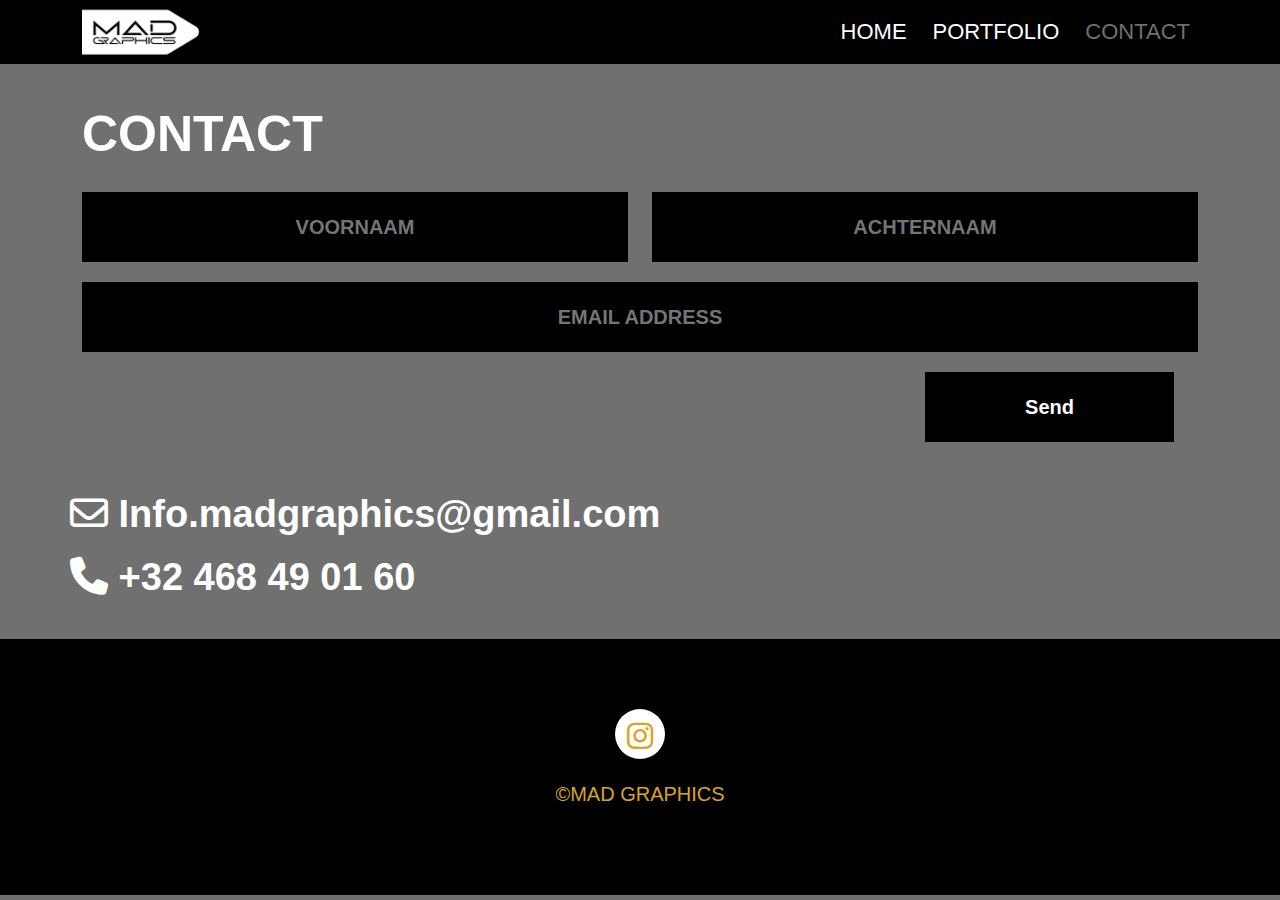
<file: contact.html>
<!DOCTYPE html>
<html lang="en">
<head>
    <meta charset="UTF-8">
    <meta http-equiv="X-UA-Compatible" content="IE=edge">
    <meta name="viewport" content="width=device-width, initial-scale=1.0">
    <title>MAD GRAPHIC</title> 
    <link rel="icon" href="images/favicon logo.webp">
    <link href="https://fonts.cdnfonts.com/css/museo-sans-rounded" rel="stylesheet">
    <link href="https://fonts.cdnfonts.com/css/akira-expanded" rel="stylesheet">
    <link rel="stylesheet" href="css/bootstrap.min.css">
    <link rel="stylesheet" href="css/slick.css">
    <link rel="stylesheet" href="css/all.min.css">
    <link rel="stylesheet" href="css/venobox.css">
    <link rel="stylesheet" href="css/style.css">
    <link rel="stylesheet" href="css/responsive.css">
</head>
<body>
  <div id="preloader">
    <div id="preloader-inner"></div>
  </div>
    <!-- nav part start -->
    <nav class="navbar navbar-expand-lg menu-bg">
        <div class="container">
          <a class="navbar-brand" href="#">
            <div class="logo">
              <img src="images/logo.png" alt="LOGO">
            </div>
          </a>
          <button class="navbar-toggler" type="button" data-bs-toggle="collapse" data-bs-target="#navbarSupportedContent" aria-controls="navbarSupportedContent" aria-expanded="false" aria-label="Toggle navigation">
            <i class="fa-solid fa-bars"></i>
          </button>
          <div class="collapse navbar-collapse" id="navbarSupportedContent">
            <ul class="navbar-nav ms-auto mb-2 mb-lg-0">
              <li class="nav-item">
                <a class="nav-link" aria-current="page" href="index.html">Home</a>
              </li>
              <li class="nav-item">
                <a class="nav-link" href="portfolio.html">portfolio</a>
              </li>
              <li class="nav-item">
              <span>  <a class="nav-link" href="contact.html">contact</a></span>
              </li>
            </ul>
          </div>
        </div>
      </nav>
    <!-- nav part end -->
    <!-- contact  part start -->
 <section id="contact">
    <div class="container">
        <div class="row">
            <div class="col-lg-12">
                <div class="contact-header">
                    <h3>CONTACT</h3>
                  </div>
            </div>
        </div>
     <form action="#">
        <div class="row">
            <div class="col-lg-6">
              <div class="form-one">
                <input type="text" id="VOORNAAM" placeholder="VOORNAAM" required>
              </div>
        </div>
        <div class="col-lg-6">
            <div class="form-one">
              <input type="text" id="ACHTERNAAM" placeholder="ACHTERNAAM" required>
            </div>
        </div>
        <div class="row">
            <div class="col-lg-12">
                <div class="form-two">
                    <input type="text" id="EMAIL" placeholder="EMAIL ADDRESS" required>
                  <div class="button-c">
                    <button type="submit" target="_blank" >Send</button>
                  </div>
                  </div>
                
            </div>
        </div>
     </form>
     <div class="contact-details">
        <h4><i class="fa-regular fa-envelope"></i>  Info.madgraphics@gmail.com</h4>
        <h4><i class="fa-solid fa-phone"></i> +32 468 49 01 60</h4>
     </div>
    </div>
 </section>
    <!-- contact  part end -->

  <!-- footer part start -->

  <footer id="footer">
    <div class="container">
      <div class="row footer-main">
        <div class="col-lg-12">
          <div class="footer-icon text-center">
            <ul>
              <li> <a href="https://www.instagram.com/madgraphics.be/" target="_blank"><i class="fa-brands fa-instagram"></i></a></li>
            </ul>
           
            
           
            
            <p>©MAD GRAPHICS</p>
          </div>
        </div>
      </div>
    </div>
  </footer>
  <!-- footer part end -->
    <script src="js/jquery-1.12.4.min.js"></script>
    <script src="js/bootstrap.bundle.min.js"></script>
    <script src="js/slick.min.js"></script>
    <script src="js/venobox.min.js"></script>
    <script src="js/custom.js"></script>
</body>
</html>
</file>
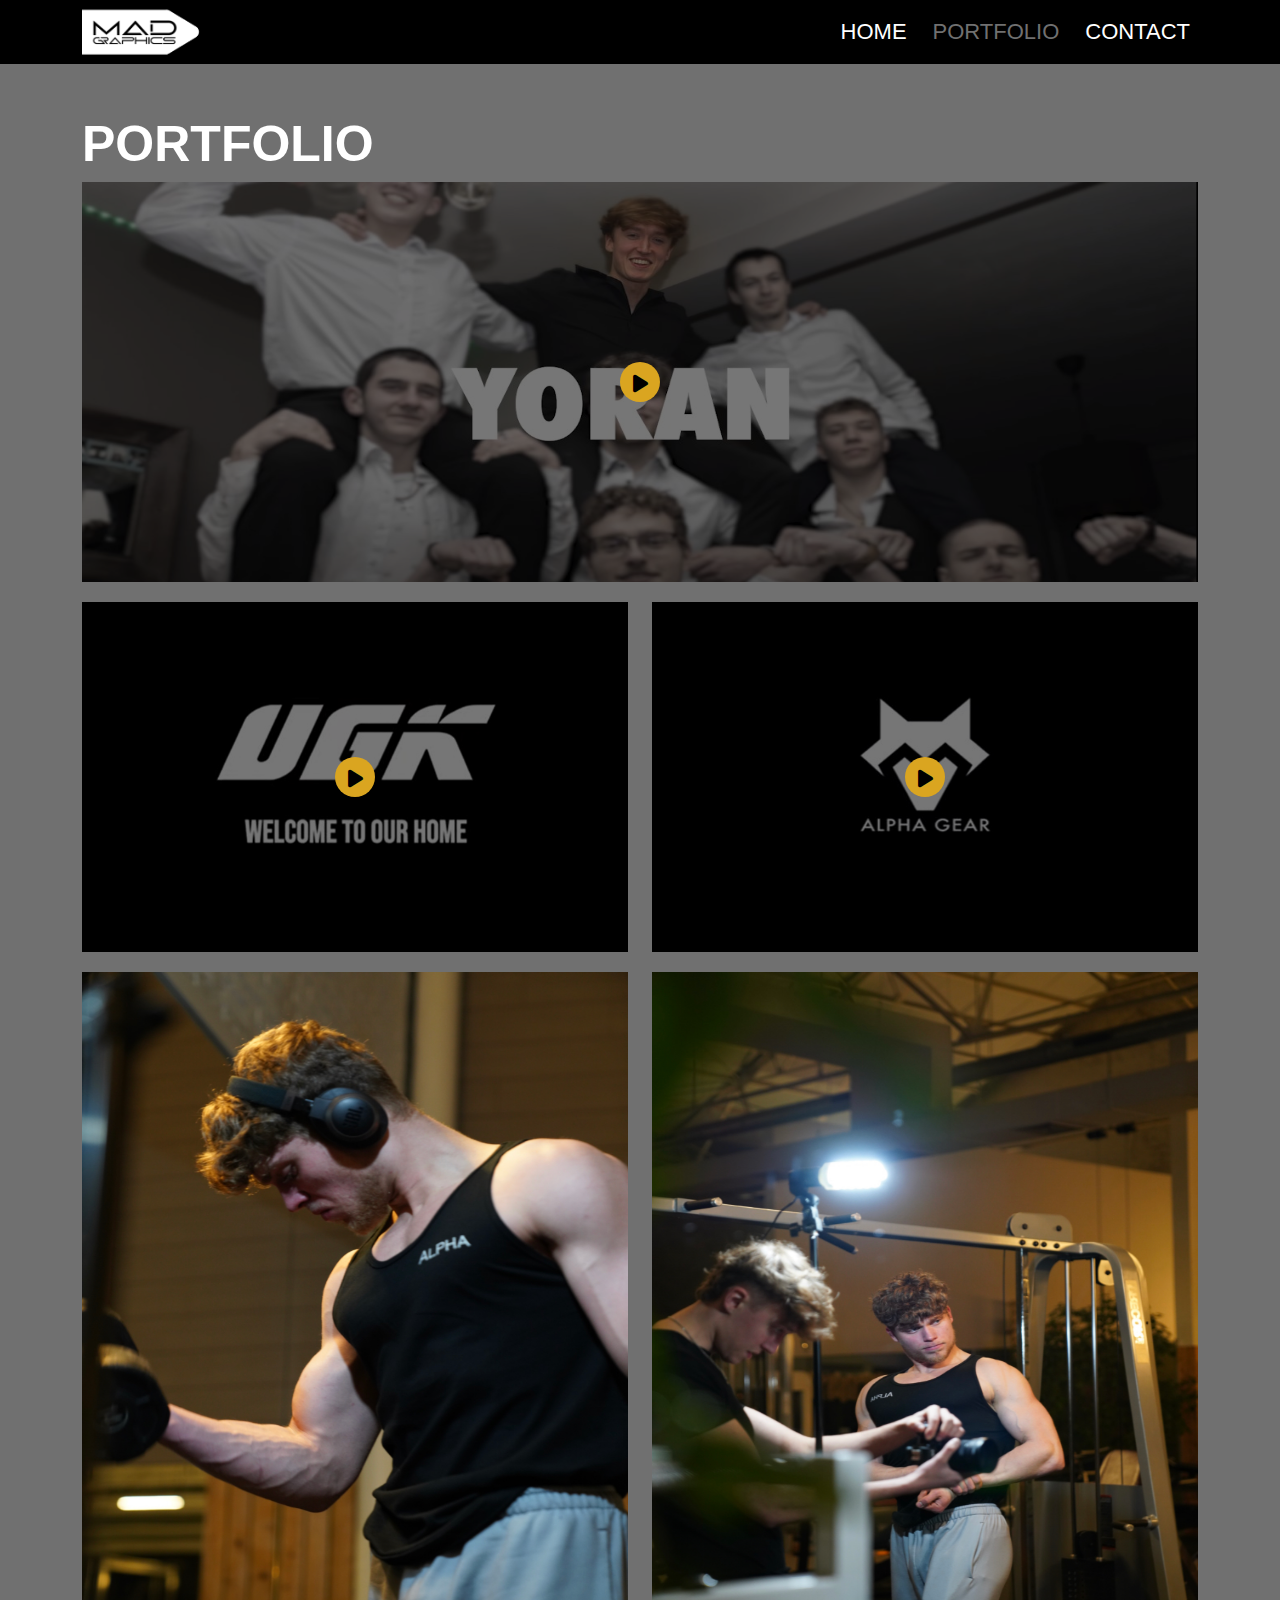
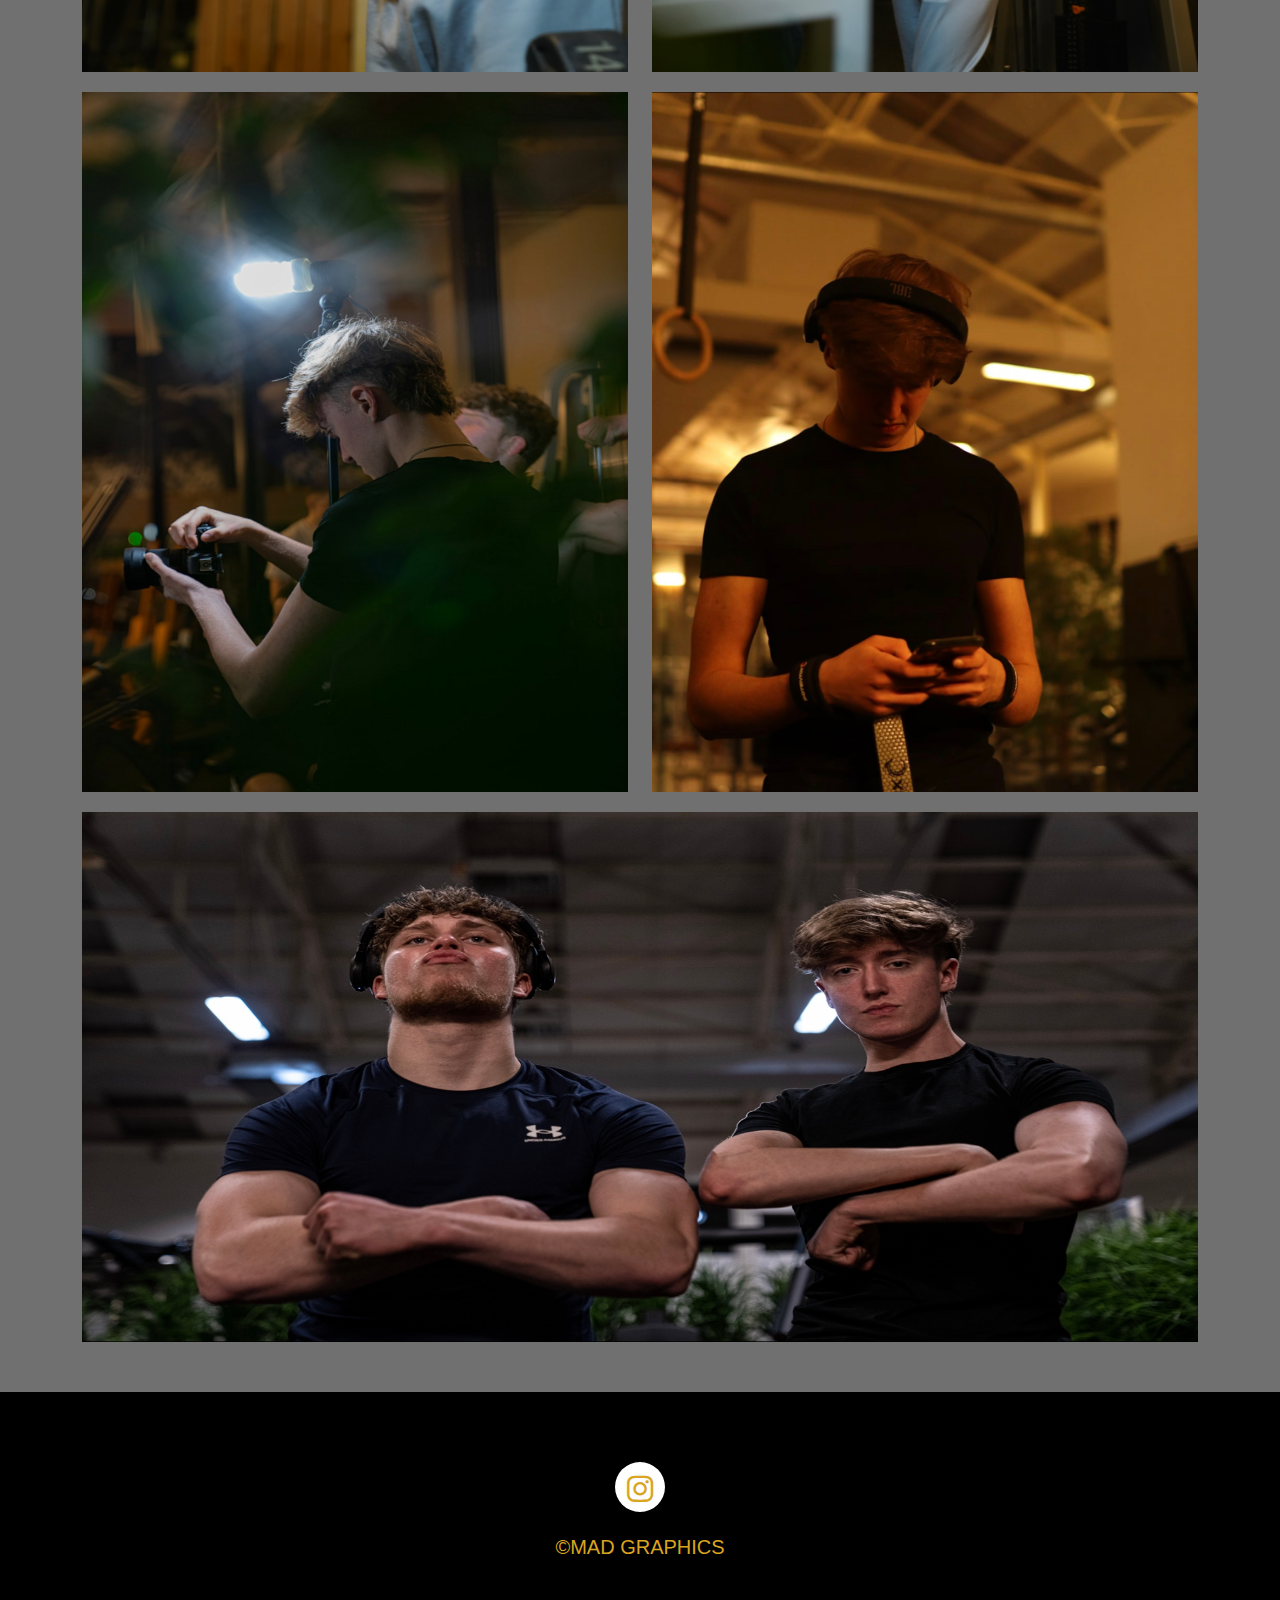
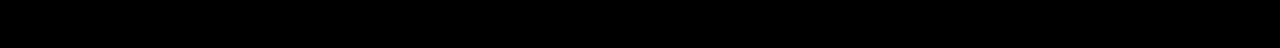
<file: portfolio.html>
<!DOCTYPE html>
<html lang="en">
<head>
    <meta charset="UTF-8">
    <meta http-equiv="X-UA-Compatible" content="IE=edge">
    <meta name="viewport" content="width=device-width, initial-scale=1.0">
    <title>MAD GRAPHIC</title> 
    <link rel="icon" href="images/favicon logo.webp">
    <link href="https://fonts.cdnfonts.com/css/museo-sans-rounded" rel="stylesheet">
    <link href="https://fonts.cdnfonts.com/css/akira-expanded" rel="stylesheet">
    <link rel="stylesheet" href="css/bootstrap.min.css">
    <link rel="stylesheet" href="css/slick.css">
    <link rel="stylesheet" href="css/all.min.css">
    <link rel="stylesheet" href="css/venobox.css">
    <link rel="stylesheet" href="css/style.css">
    <link rel="stylesheet" href="css/responsive.css">
</head>
<body>
  <div id="preloader">
    <div id="preloader-inner"></div>
  </div>
    <!-- nav part start -->
    <nav class="navbar navbar-expand-lg ">
        <div class="container">
          <a class="navbar-brand" href="#">
            <div class="logo">
              <img src="images/logo.png" alt="logo">
            </div>
          </a>
          <button class="navbar-toggler" type="button" data-bs-toggle="collapse" data-bs-target="#navbarSupportedContent" aria-controls="navbarSupportedContent" aria-expanded="false" aria-label="Toggle navigation">
            <i class="fa-solid fa-bars"></i>
          </button>
          <div class="collapse navbar-collapse" id="navbarSupportedContent">
            <ul class="navbar-nav ms-auto mb-2 mb-lg-0">
              <li class="nav-item">
                <a class="nav-link" aria-current="page" href="index.html">Home</a>
              </li>
              <li class="nav-item">
                <span><a class="nav-link" href="portfolio.html">portfolio</a></span>
              </li>
              <li class="nav-item">
                <a class="nav-link" href="contact.html">contact</a>
              </li>
            </ul>
          </div>
        </div>
      </nav>
    <!-- nav part end -->
    <!-- portfolio part start -->
    <section id="portfolio">
        <div class="container">
            <div class="portfolio-header">
                <h3>PORTFOLIO</h3>
            </div>
            <div class="row port-main">
              <div class="col-lg-12">
                <div class="video-image1">
                    <img src="images/video img 3.jpg" class="w-100" alt="#">
                    <div class="video-lay">
                      <a class="my-video-links" data-autoplay="true" data-vbtype="video" data-ratio="1x1" data-maxwidth="400px" href="images/Lightweight Documentary - MAD GRAPHICS (official trailer).mp4"> <i class="fa-solid fa-play"></i></a>
                  </div>
                  </div>
            </div>
                <div class="col-lg-6 col-md-6">
                    <div class="video-image">
                        <img src="images/video img 1.jpg" class="w-100" alt="#">
                        <div class="video-lay">
                          <a class="my-video-links" data-autoplay="true" data-vbtype="video" data-ratio="1x1" data-maxwidth="400px" href="images/Ultimate Gym Kortrijk _Promo Video_ - by Mad Graphics.mp4"> <i class="fa-solid fa-play"></i></a>
                      </div>
                      </div>
                </div>
                <div class="col-lg-6 col-md-6">
                    <div class="video-image">
                        <img src="images/video img 2.jpg" class="w-100" alt="#">
                        <div class="video-lay">
                          <a class="my-video-links" data-autoplay="true" data-vbtype="video" data-ratio="1x1" data-maxwidth="400px" href="images/Alpha Gear _Come train with me._ - by Mad Graphics.mp4"> <i class="fa-solid fa-play"></i></a>
                      </div>
                      </div>
                </div>
                <div class="col-lg-6 col-sm-6">
                    <div class="portfolio-image">
                      <img src="images/portfolio 1.jpg" class="w-100" alt="portfolio">
                    </div>
                </div>
                <div class="col-lg-6 col-sm-6">
                    <div class="portfolio-image">
                      <img src="images/portfolio 2.jpg" class="w-100" alt="portfolio">
                    </div>
                </div>
                <div class="col-lg-6 col-sm-6">
                    <div class="portfolio-image">
                      <img src="images/portfolio 3.jpg" class="w-100" alt="portfolio">
                    </div>
                </div>
                <div class="col-lg-6 col-sm-6">
                    <div class="portfolio-image">
                      <img src="images/portfolio 4.jpg" class="w-100" alt="portfolio">
                    </div>
                </div>
                <div class="col-lg-12">
                  <div class="portfolio-img">
                    <img src="images/portfolio 5.jpg"  alt="portfolio">
                  </div>
              </div>
               
            </div>
        </div>
    </section>
    <!-- portfolio part end -->
 

  <!-- footer part start -->

  <footer id="footer">
    <div class="container">
      <div class="row footer-main">
        <div class="col-lg-12">
          <div class="footer-icon text-center">
            <ul>
              <li> <a href="https://www.instagram.com/madgraphics.be/" target="_blank"><i class="fa-brands fa-instagram"></i></a></li>
            </ul>
           
            
           
            
            <p>©MAD GRAPHICS</p>
          </div>
        </div>
      </div>
    </div>
  </footer>
  <!-- footer part end -->
    <script src="js/jquery-1.12.4.min.js"></script>
    <script src="js/bootstrap.bundle.min.js"></script>
    <script src="js/slick.min.js"></script>
    <script src="js/venobox.min.js"></script>
    <script src="js/custom.js"></script>
</body>
</html>
</file>
<file: css/venobox.css>
.vbox-overlay{--vbox-tools-color:#fff;--vbox-title-background:#101010;--vbox-title-width:'auto';--vbox-title-radius:0;--vbox-share-background:#101010;--vbox-share-width:'auto';--vbox-share-radius:0;--vbox-padding:0}
.vbox-overlay *,.vbox-overlay :after,.vbox-overlay :before{-webkit-backface-visibility:hidden;-webkit-box-sizing:border-box;-moz-box-sizing:border-box;box-sizing:border-box}
.vbox-overlay *{-webkit-backface-visibility:visible;backface-visibility:visible}
.vbox-overlay{display:-webkit-flex;display:flex;-webkit-flex-direction:column;flex-direction:column;-webkit-justify-content:center;justify-content:center;-webkit-align-items:center;align-items:center;position:fixed;left:0;top:0;bottom:0;right:0;z-index:999999}
.vbox-share,.vbox-title{line-height:1;position:fixed;z-index:98;text-align:center;margin:0 auto;color:var(--vbox-tools-color)}
.vbox-title{font-size:12px;background-color:var(--vbox-title-background);width:var(--vbox-title-width);border-radius:var(--vbox-title-radius);padding:12px 54px;white-space:nowrap;overflow:hidden;text-overflow:ellipsis;display:block}
.vbox-share{font-size:24px;padding:0 .35em;background-color:var(--vbox-share-background);width:var(--vbox-share-width);border-radius:var(--vbox-share-radius)}
.vbox-link-btn,button.vbox-link-btn,button.vbox-link-btn:active,button.vbox-link-btn:focus,button.vbox-link-btn:hover{border:none!important;background:0 0!important;box-shadow:none!important;color:inherit!important;padding:6px 12px;outline:0;display:inline-block;cursor:pointer}
.vbox-share a{color:inherit!important;padding:6px 12px;display:inline-block}
.vbox-share svg{z-index:10;vertical-align:middle}
.vbox-close{cursor:pointer;position:fixed;top:0;right:0;z-index:99;padding:6px 15px;color:#000;color:var(--vbox-tools-color);border:0;font-size:24px;display:flex;align-items:center;opacity:.8;transition:opacity .2s}
.vbox-close:hover{opacity:1}
.vbox-left-corner{cursor:pointer;position:fixed;left:0;top:0;overflow:hidden;line-height:1;font-size:12px;z-index:99;display:flex;align-items:center;color:var(--vbox-tools-color)}
.vbox-num{display:inline-block;padding:12px 15px}
.vbox-left{left:0}
.vbox-right{right:0}
.vbox-top{top:0}
.vbox-bottom{bottom:0}
.vbox-next,.vbox-prev{position:fixed;top:50%;margin-top:-15px;overflow:hidden;cursor:pointer;display:block;width:45px;height:45px;z-index:99;opacity:.8;transition:opacity .2s}
.vbox-next:hover,.vbox-prev:hover{opacity:1}
.vbox-next span,.vbox-prev span{position:relative;width:20px;height:20px;border:2px solid transparent;border-top-color:var(--vbox-tools-color);border-right-color:var(--vbox-tools-color);text-indent:-100px;position:absolute;top:8px;display:block}
.vbox-prev{left:15px}
.vbox-next{right:15px}
.vbox-prev span{left:10px;-ms-transform:rotate(-135deg);-webkit-transform:rotate(-135deg);transform:rotate(-135deg)}
.vbox-next span{-ms-transform:rotate(45deg);-webkit-transform:rotate(45deg);transform:rotate(45deg);right:10px}
.vbox-inline,.venoratio{position:relative;width:100%;margin:0 auto}
.venoratio::before{display:block;padding-top:var(--vb-aspect-ratio);content:""}
.venoratio>*{position:absolute;top:0;left:0;width:100%;height:100%;padding:var(--vbox-padding)}
.venoratio-1x1{--vb-aspect-ratio:100%}
.venoratio-4x3{--vb-aspect-ratio:calc(3 / 4 * 100%)}
.venoratio-16x9{--vb-aspect-ratio:calc(9 / 16 * 100%)}
.venoratio-21x9{--vb-aspect-ratio:calc(9 / 21 * 100%)}
.venoratio-full{--vb-aspect-ratio:calc(100vh - 100px)}
.vbox-child.vbox-inline,.vbox-child.venoratio{max-width:100%}
.vbox-open{overflow:hidden}
.vbox-container{position:absolute;left:0;right:0;top:0;bottom:0;overflow-x:hidden;overflow-y:scroll;overflow-scrolling:touch;-webkit-overflow-scrolling:touch;z-index:20;max-height:100%;padding:30px 0}
.vbox-content{opacity:0}
.vbox-content{text-align:center;width:100%;position:relative;overflow:hidden;padding:20px 4%;display:flex;align-items:center;justify-content:center;min-height:100%}
.vbox-container img{max-width:100%;height:auto}
.vbox-child{box-shadow:0 0 12px rgba(0,0,0,.19),0 6px 6px rgba(0,0,0,.23);max-width:100%;text-align:initial;padding:var(--vbox-padding)}
.vbox-child img{-webkit-user-select:none;-khtml-user-select:none;-moz-user-select:none;-o-user-select:none;user-select:none;display:block}
.vbox-grab .vbox-child img{cursor:grab}
.vbox-child>iframe{border:none!important}
.vbox-content.swipe-left{margin-left:-200px!important}
.vbox-content.swipe-right{margin-left:200px!important}
.vbox-preloader{-webkit-transform:translateZ(0);-moz-transform:translateZ(0);-o-transform:translateZ(0);transform:translateZ(0)}
.vbox-preloader .vbox-preloader-inner{opacity:1;transition:opacity .2s}
.vbox-hidden{display:none}
.vbox-preloader.vbox-hidden .vbox-preloader-inner{opacity:0}
.vbox-backdrop{position:absolute;left:0;top:0;width:100%;height:100%;-webkit-transform:translateZ(-1px);-moz-transform:translateZ(-1px);-o-transform:translateZ(-1px);transform:translateZ(-1px);z-index:0}
.vbox-tooltip{position:relative;display:inline-block}
.vbox-tooltip .vbox-tooltip-text{visibility:hidden;color:#fff;text-align:center;padding:0;position:absolute;z-index:1;bottom:100%;left:0;opacity:0;transition:opacity .3s;margin-bottom:2px;font-family:sans-serif}
.vbox-top .vbox-tooltip .vbox-tooltip-text{bottom:auto;top:100%;margin-bottom:0;margin-top:2px}
.vbox-tooltip-inner{padding:5px 10px;background-color:rgba(0,0,0,.9);border-radius:6px;font-size:10px}
.vbox-tooltip:hover .vbox-tooltip-text{visibility:visible;opacity:1}
.vbox-overlay{--sk-size:40px;--sk-color:#333}
.sk-center{margin:auto}
.sk-plane{width:var(--sk-size);height:var(--sk-size);background-color:var(--sk-color);animation:sk-plane 1.2s infinite ease-in-out}
@keyframes sk-plane{
0%{transform:perspective(120px) rotateX(0) rotateY(0)}
50%{transform:perspective(120px) rotateX(-180.1deg) rotateY(0)}
100%{transform:perspective(120px) rotateX(-180deg) rotateY(-179.9deg)}
}
.sk-chase{width:var(--sk-size);height:var(--sk-size);position:relative;animation:sk-chase 2.5s infinite linear both}
.sk-chase-dot{width:100%;height:100%;position:absolute;left:0;top:0;animation:sk-chase-dot 2s infinite ease-in-out both}
.sk-chase-dot:before{content:'';display:block;width:25%;height:25%;background-color:var(--sk-color);border-radius:100%;animation:sk-chase-dot-before 2s infinite ease-in-out both}
.sk-chase-dot:nth-child(1){animation-delay:-1.1s}
.sk-chase-dot:nth-child(2){animation-delay:-1s}
.sk-chase-dot:nth-child(3){animation-delay:-.9s}
.sk-chase-dot:nth-child(4){animation-delay:-.8s}
.sk-chase-dot:nth-child(5){animation-delay:-.7s}
.sk-chase-dot:nth-child(6){animation-delay:-.6s}
.sk-chase-dot:nth-child(1):before{animation-delay:-1.1s}
.sk-chase-dot:nth-child(2):before{animation-delay:-1s}
.sk-chase-dot:nth-child(3):before{animation-delay:-.9s}
.sk-chase-dot:nth-child(4):before{animation-delay:-.8s}
.sk-chase-dot:nth-child(5):before{animation-delay:-.7s}
.sk-chase-dot:nth-child(6):before{animation-delay:-.6s}
@keyframes sk-chase{
100%{transform:rotate(360deg)}
}
@keyframes sk-chase-dot{
100%,80%{transform:rotate(360deg)}
}
@keyframes sk-chase-dot-before{
50%{transform:scale(.4)}
0%,100%{transform:scale(1)}
}
.sk-bounce{width:var(--sk-size);height:var(--sk-size);position:relative}
.sk-bounce-dot{width:100%;height:100%;border-radius:50%;background-color:var(--sk-color);opacity:.6;position:absolute;top:0;left:0;animation:sk-bounce 2s infinite cubic-bezier(.455,.03,.515,.955)}
.sk-bounce-dot:nth-child(2){animation-delay:-1s}
@keyframes sk-bounce{
0%,100%{transform:scale(0)}
45%,55%{transform:scale(1)}
}
.sk-wave{width:var(--sk-size);height:var(--sk-size);display:flex;justify-content:space-between}
.sk-wave-rect{background-color:var(--sk-color);height:100%;width:15%;animation:sk-wave 1.2s infinite ease-in-out}
.sk-wave-rect:nth-child(1){animation-delay:-1.2s}
.sk-wave-rect:nth-child(2){animation-delay:-1.1s}
.sk-wave-rect:nth-child(3){animation-delay:-1s}
.sk-wave-rect:nth-child(4){animation-delay:-.9s}
.sk-wave-rect:nth-child(5){animation-delay:-.8s}
@keyframes sk-wave{
0%,100%,40%{transform:scaleY(.4)}
20%{transform:scaleY(1)}
}
.sk-pulse{width:var(--sk-size);height:var(--sk-size);background-color:var(--sk-color);border-radius:100%;animation:sk-pulse 1.2s infinite cubic-bezier(.455,.03,.515,.955)}
@keyframes sk-pulse{
0%{transform:scale(0)}
100%{transform:scale(1);opacity:0}
}
.sk-flow{width:calc(var(--sk-size) * 1.3);height:calc(var(--sk-size) * 1.3);display:flex;justify-content:space-between}
.sk-flow-dot{width:25%;height:25%;background-color:var(--sk-color);border-radius:50%;animation:sk-flow 1.4s cubic-bezier(.455,.03,.515,.955) 0s infinite both}
.sk-flow-dot:nth-child(1){animation-delay:-.3s}
.sk-flow-dot:nth-child(2){animation-delay:-.15s}
@keyframes sk-flow{
0%,100%,80%{transform:scale(.3)}
40%{transform:scale(1)}
}
.sk-swing{width:var(--sk-size);height:var(--sk-size);position:relative;animation:sk-swing 1.8s infinite linear}
.sk-swing-dot{width:45%;height:45%;position:absolute;top:0;left:0;right:0;margin:auto;background-color:var(--sk-color);border-radius:100%;animation:sk-swing-dot 2s infinite ease-in-out}
.sk-swing-dot:nth-child(2){top:auto;bottom:0;animation-delay:-1s}
@keyframes sk-swing{
100%{transform:rotate(360deg)}
}
@keyframes sk-swing-dot{
0%,100%{transform:scale(.2)}
50%{transform:scale(1)}
}
.sk-circle{width:var(--sk-size);height:var(--sk-size);position:relative}
.sk-circle-dot{width:100%;height:100%;position:absolute;left:0;top:0}
.sk-circle-dot:before{content:'';display:block;width:15%;height:15%;background-color:var(--sk-color);border-radius:100%;animation:sk-circle 1.2s infinite ease-in-out both}
.sk-circle-dot:nth-child(1){transform:rotate(30deg)}
.sk-circle-dot:nth-child(2){transform:rotate(60deg)}
.sk-circle-dot:nth-child(3){transform:rotate(90deg)}
.sk-circle-dot:nth-child(4){transform:rotate(120deg)}
.sk-circle-dot:nth-child(5){transform:rotate(150deg)}
.sk-circle-dot:nth-child(6){transform:rotate(180deg)}
.sk-circle-dot:nth-child(7){transform:rotate(210deg)}
.sk-circle-dot:nth-child(8){transform:rotate(240deg)}
.sk-circle-dot:nth-child(9){transform:rotate(270deg)}
.sk-circle-dot:nth-child(10){transform:rotate(300deg)}
.sk-circle-dot:nth-child(11){transform:rotate(330deg)}
.sk-circle-dot:nth-child(1):before{animation-delay:-1.1s}
.sk-circle-dot:nth-child(2):before{animation-delay:-1s}
.sk-circle-dot:nth-child(3):before{animation-delay:-.9s}
.sk-circle-dot:nth-child(4):before{animation-delay:-.8s}
.sk-circle-dot:nth-child(5):before{animation-delay:-.7s}
.sk-circle-dot:nth-child(6):before{animation-delay:-.6s}
.sk-circle-dot:nth-child(7):before{animation-delay:-.5s}
.sk-circle-dot:nth-child(8):before{animation-delay:-.4s}
.sk-circle-dot:nth-child(9):before{animation-delay:-.3s}
.sk-circle-dot:nth-child(10):before{animation-delay:-.2s}
.sk-circle-dot:nth-child(11):before{animation-delay:-.1s}
@keyframes sk-circle{
0%,100%,80%{transform:scale(0)}
40%{transform:scale(1)}
}
.sk-circle-fade{width:var(--sk-size);height:var(--sk-size);position:relative}
.sk-circle-fade-dot{width:100%;height:100%;position:absolute;left:0;top:0}
.sk-circle-fade-dot:before{content:'';display:block;width:15%;height:15%;background-color:var(--sk-color);border-radius:100%;animation:sk-circle-fade 1.2s infinite ease-in-out both}
.sk-circle-fade-dot:nth-child(1){transform:rotate(30deg)}
.sk-circle-fade-dot:nth-child(2){transform:rotate(60deg)}
.sk-circle-fade-dot:nth-child(3){transform:rotate(90deg)}
.sk-circle-fade-dot:nth-child(4){transform:rotate(120deg)}
.sk-circle-fade-dot:nth-child(5){transform:rotate(150deg)}
.sk-circle-fade-dot:nth-child(6){transform:rotate(180deg)}
.sk-circle-fade-dot:nth-child(7){transform:rotate(210deg)}
.sk-circle-fade-dot:nth-child(8){transform:rotate(240deg)}
.sk-circle-fade-dot:nth-child(9){transform:rotate(270deg)}
.sk-circle-fade-dot:nth-child(10){transform:rotate(300deg)}
.sk-circle-fade-dot:nth-child(11){transform:rotate(330deg)}
.sk-circle-fade-dot:nth-child(1):before{animation-delay:-1.1s}
.sk-circle-fade-dot:nth-child(2):before{animation-delay:-1s}
.sk-circle-fade-dot:nth-child(3):before{animation-delay:-.9s}
.sk-circle-fade-dot:nth-child(4):before{animation-delay:-.8s}
.sk-circle-fade-dot:nth-child(5):before{animation-delay:-.7s}
.sk-circle-fade-dot:nth-child(6):before{animation-delay:-.6s}
.sk-circle-fade-dot:nth-child(7):before{animation-delay:-.5s}
.sk-circle-fade-dot:nth-child(8):before{animation-delay:-.4s}
.sk-circle-fade-dot:nth-child(9):before{animation-delay:-.3s}
.sk-circle-fade-dot:nth-child(10):before{animation-delay:-.2s}
.sk-circle-fade-dot:nth-child(11):before{animation-delay:-.1s}
@keyframes sk-circle-fade{
0%,100%,39%{opacity:0;transform:scale(.6)}
40%{opacity:1;transform:scale(1)}
}
.sk-grid{width:var(--sk-size);height:var(--sk-size)}
.sk-grid-cube{width:33.33%;height:33.33%;background-color:var(--sk-color);float:left;animation:sk-grid 1.3s infinite ease-in-out}
.sk-grid-cube:nth-child(1){animation-delay:.2s}
.sk-grid-cube:nth-child(2){animation-delay:.3s}
.sk-grid-cube:nth-child(3){animation-delay:.4s}
.sk-grid-cube:nth-child(4){animation-delay:.1s}
.sk-grid-cube:nth-child(5){animation-delay:.2s}
.sk-grid-cube:nth-child(6){animation-delay:.3s}
.sk-grid-cube:nth-child(7){animation-delay:0s}
.sk-grid-cube:nth-child(8){animation-delay:.1s}
.sk-grid-cube:nth-child(9){animation-delay:.2s}
@keyframes sk-grid{
0%,100%,70%{transform:scale3D(1,1,1)}
35%{transform:scale3D(0,0,1)}
}
.sk-fold{width:var(--sk-size);height:var(--sk-size);position:relative;transform:rotateZ(45deg)}
.sk-fold-cube{float:left;width:50%;height:50%;position:relative;transform:scale(1.1)}
.sk-fold-cube:before{content:'';position:absolute;top:0;left:0;width:100%;height:100%;background-color:var(--sk-color);animation:sk-fold 2.4s infinite linear both;transform-origin:100% 100%}
.sk-fold-cube:nth-child(2){transform:scale(1.1) rotateZ(90deg)}
.sk-fold-cube:nth-child(4){transform:scale(1.1) rotateZ(180deg)}
.sk-fold-cube:nth-child(3){transform:scale(1.1) rotateZ(270deg)}
.sk-fold-cube:nth-child(2):before{animation-delay:.3s}
.sk-fold-cube:nth-child(4):before{animation-delay:.6s}
.sk-fold-cube:nth-child(3):before{animation-delay:.9s}
@keyframes sk-fold{
0%,10%{transform:perspective(140px) rotateX(-180deg);opacity:0}
25%,75%{transform:perspective(140px) rotateX(0);opacity:1}
100%,90%{transform:perspective(140px) rotateY(180deg);opacity:0}
}
.sk-wander{width:var(--sk-size);height:var(--sk-size);position:relative}
.sk-wander-cube{background-color:var(--sk-color);width:20%;height:20%;position:absolute;top:0;left:0;--sk-wander-distance:calc(var(--sk-size) * 0.75);animation:sk-wander 2s ease-in-out -2s infinite both}
.sk-wander-cube:nth-child(2){animation-delay:-.5s}
.sk-wander-cube:nth-child(3){animation-delay:-1s}
@keyframes sk-wander{
0%{transform:rotate(0)}
25%{transform:translateX(var(--sk-wander-distance)) rotate(-90deg) scale(.6)}
50%{transform:translateX(var(--sk-wander-distance)) translateY(var(--sk-wander-distance)) rotate(-179deg)}
50.1%{transform:translateX(var(--sk-wander-distance)) translateY(var(--sk-wander-distance)) rotate(-180deg)}
75%{transform:translateX(0) translateY(var(--sk-wander-distance)) rotate(-270deg) scale(.6)}
100%{transform:rotate(-360deg)}
}
</file>
<file: css/style.css>
/* common css start */

*{
    margin: 0;
    padding: 0;
    box-sizing: border-box;
}
body{
    overflow-x: hidden;
   background-color: #707070;
}
a{
    text-decoration: none;
}
ul{
    list-style: none;
    margin: 0;
    padding: 0;
}
img{
    vertical-align: middle;
}


/* common css end */

/* preloader */
#preloader {
    position: fixed;
    top: 0;
    left: 0;
    width: 100%;
    height: 100%;
    z-index: 1000;
    background-color: #353535c4;
  }
  
  #preloader #preloader-inner {
    display: block;
    position: relative;
    left: 50%;
    top: 50%;
    width: 150px;
    height: 150px;
    margin: -75px 0 0 -75px;
    border-radius: 50%;
    border: 3px solid transparent;
    border-top-color: #3498db;
    animation: spin 2s linear infinite
  }
  
  #preloader #preloader-inner:before {
    content: "";
    position: absolute;
    top: 5px;
    left: 5px;
    right: 5px;
    bottom: 5px;
    border-radius: 50%;
    border: 3px solid transparent;
    border-top-color: #e74c3c;
    animation: spin 3s linear infinite
  }
  
  #preloader #preloader-inner:after {
    content: "";
    position: absolute;
    top: 15px;
    left: 15px;
    right: 15px;
    bottom: 15px;
    border-radius: 50%;
    border: 3px solid transparent;
    border-top-color: #f9c922;
    animation: spin 1.5s linear infinite
  }
  @keyframes 
  spin { 0% {
  transform:rotate(0deg)
  }
  
  to { transform: rotate(1turn) }
  }
/* preloader */

/* home page start */




/* nav part start */
.navbar button i{
    color: white;
}
 
.logo img{
    width: 55%;
}

.navbar ul li{
    margin-left: 10px;
}
.navbar{
    background-color: black;
  
    padding: 0;
}
.navbar ul li:hover{
    background-color: goldenrod;
    color: black;
}
.navbar ul li span a{
    color: #707070;
}
.navbar ul li a{
    font-size: 22px;
    font-family: 'Akira Expanded', sans-serif;
    color: white;
    position: relative;
    transition: 0.5s;
    text-transform: uppercase;
}

.navbar ul li a:hover{
    color: black !important;
}
.navbar ul li a::after{
    position: absolute;
    content: '';
    width: 0px;
    height: 2px;
    background-color:white;
    bottom: -5px;
    left: 0;
    transition: 0.5s;
}
.navbar ul li a:hover::after{
    width: calc(100% - 0px) !important;
}

.navbar-toggler-icon{
    background-color: white !important;
} 
.navbar-brand {
	width: 20%;
}
/* nav -part end */
/* banner part start */
.b-t{
    width: 100%;
    position: relative;

}
.banner-main{
    z-index: 1;
}
.banner-img{
    height: 870px;
 }

.banner-text{
    width: 100%;
    position: absolute;
    z-index: 1;
    text-align: center;
    color: white;
    padding-top:100px ;
}
.banner-text h2{
    font-size: 30px;
    font-family: 'Oswald', sans-serif;
    font-weight: 700;
    color: white;
}
.banner-text h1{
    font-size: 60px;
    font-family: 'Oswald', sans-serif;
    font-weight: 700;
    color: red;
}
.banner-text p{
    font-size: 13px;
    font-family: 'Oswald', sans-serif;
    font-weight: 400;
    color: white;
    width: 500px;
    margin: 0 auto;
    padding-top: 10px;
}
.ban-btn{
    padding-top: 31px;
}
.ban-btn a:hover{
    background-color: red;
    border: 2px solid red;
}
.ban-btn a{
    padding: 10px 20px;
    border: 2px solid white;
    font-size: 16px;
    font-family: 'Oswald', sans-serif;
    font-weight: 500;
    color: white;
    margin-left: 5px;

}
#banner{
    position: relative;
}
#banner .slick-dots{
    position: absolute;
    left: 50%;
    bottom: 20px;
    transform: translate(-50%);

}
#banner .slick-dots li{
    width: 20px;
    height: 20px;
    border-radius: 50%;
    background-color: white;
    margin: 0 4px;
    line-height: 20px;
    text-align: center;
    display: inline-block;
}

#banner .slick-dots li button{
    height: 15px;
    width: 15px;
    border: none;
    border-radius: 50%;
    line-height: 15px;
    text-align: center;
    background-color: goldenrod;
    opacity: 0;
    color: goldenrod;
}
#banner .slick-dots li.slick-active button{
    opacity: 1;
}

/* BANNER PART END */

/* about part start */
#about{
    padding: 100px 0;
}
.about-header h3{
    font-size: 50px;
    font-family: 'Akira Expanded', sans-serif;
    font-weight: 700;
    color: white;
    text-transform: uppercase;
}
.about-text{
    height: 600px;
    background-color: black;
    padding: 120px 60px;
    border-radius: 20px;
}
.about-image{
    height: 600px;
}
.about-image img{
    border-radius: 20px;
    height: 100%;
}
.about-text p{
    font-size: 23px;
    font-family: 'Museo Sans Rounded', sans-serif;
    font-weight: 400;
    color: white;

}
.about-text h6{
    font-size: 23px;
    font-family: 'Museo Sans Rounded', sans-serif;
    font-weight: 400;
    color: white;
    width: 1px;
}
.about-text img{
    padding-top: 10px;
}

/* about part end */

/* home page end */





/* portfolio page start */

#portfolio{
    padding: 50px 0;
}
.portfolio-header h3{
    font-size: 50px;
    font-family: 'Akira Expanded', sans-serif;
    font-weight: 700;
    color: white;
    text-transform: uppercase;
}
.video-lay{
    height: 320px;
}
.video-image{
    position: relative;
    height: 350px;
}
.video-image img{
    height: 100%;
}
.video-image1 {
    position: relative;
    height: 400px;
}
.video-image1 img{
    height: 100%;
}
.video-lay{
    position: absolute;
    top: 0;
    left: 0;
    background-color: rgba(0, 0, 0, 0.537);
    width: 100%;
    height: 100%;
    
}
.video-lay i{
    color: white;
    font-size: 20px;
    height: 40px;
    width: 40px;
    border: 2px solid transparent;
    border-radius: 50%;
    line-height: 39px;
    text-align: center;
    background-color: goldenrod;
    color: black;
    position: absolute;
    top: 50%;
    left: 50%;
    transform: translate(-50%, -50%);

}
.portfolio-image{
    height: 700px;
}
.portfolio-img{
    height: 530px;
}
.portfolio-img img{
    width: 100%;
    height: 100%;
}
.portfolio-image img{
    width: 100%;
    height: 100%;
}
.port-main{
    row-gap: 20px;
}
/* portfolio page end */


/* contact page start */

.contact-header h3{
    font-size: 50px;
    font-family: 'Akira Expanded', sans-serif;
    font-weight: 700;
    color: white;
    text-transform: uppercase;
    padding-top: 40px;
}
.form-one{
 width: 100%;   
 padding-top: 20px; 
}
.form-one input{
    width: 100%;
    padding: 20px 0;
    text-align: center;
    background-color: black;
    color: white;
    font-size: 20px;
    font-family: 'Museo Sans Rounded', sans-serif;
    font-weight: 900;
    border:none;
}

.form-two{
    width: 100%;
    padding-top: 20px;
}
.form-two input{
    width: 102.2%;
    padding: 20px 0;
    text-align: center;
    background-color: black;
    color: white;
    font-size: 20px;
    font-family: 'Museo Sans Rounded', sans-serif;
    font-weight: 900;
    border: none;
    
    
}
.button-c button{
    padding: 20px 100px;
    font-size: 20px;
    font-family: 'Museo Sans Rounded', sans-serif;
    font-weight: 900;
    color: white;
    background-color: black;
    border: none;
    transition: 0.4s;
    
}
.button-c button:hover{
    background-color: goldenrod;
    color: black;
}
.button-c{
    text-align: right;
    padding-bottom: 30px;
    padding-top: 20px;
}
.contact-details h4{
    font-size: 38px;
    font-family: 'Museo Sans Rounded', sans-serif;
    font-weight: 900;
    color: white;
    padding-bottom: 10px;
}
.contact-details{
    padding: 20px 0;
}
/* contact page end */




/* footer part start */
#footer{
    padding: 70px 0;
    background-color: black;
}
.footer-icon ul{
    display: flex;
    justify-content: center;
    column-gap: 20px;
}
.footer-icon ul li a i{
    font-size: 30px;
    height: 50px ;
    width: 50px;
    border-radius: 50%;
    border: 2px solid transparent;
    background-color: white;
    line-height: 50px;
    color: goldenrod;
    transition: all linear 0.3s;
}

.footer-icon ul li a i:hover{
    background-color: goldenrod;
    color: black;
}
.footer-icon p {
    font-size: 20px;
    font-family: 'Museo Sans Rounded', sans-serif;
    font-weight: 400;
    color: goldenrod;
    padding-top: 20px;
}

/* footer part end */
</file>
<file: css/responsive.css>
@media (max-width: 575.98px) {
    /* NAV PART START */
    body{
        overflow-x: hidden;
    }
    .nav {
        width: 185px;
    }
    .logo img {
        width: 150%;
    }
    .navbar ul li a {
        font-size: 18px;
    }
    /* NAV PART END */
    /* banner part start */
    .banner-img {
        height: 380px;
       
    }
    
    /* banner part end */
    /* about part start */
    #about {
        padding: 45px 0;
    }
    .about-header h3 {
        font-size: 33px;
    }
    .about-text p {
        text-align: left;
        font-size: 20px;
    }
    .about-text h6{
        text-align: left;
        font-size: 20px;
    }
    .about-text {
        height: 590px;
        padding: 49px 29px;
        border-radius: 20px;
        margin-bottom: 20px;
    }
    .about-image {
        height: 450px;
    }
    /* about part end */

    /* portfolio page start */
    .portfolio-header h3 {
        font-size: 33px;
    }
    .video-image1 {
        height: 250px;
    }
    .video-image {
        height: 250px;
    }
    .portfolio-image {
        height: 420px;
    }
    .portfolio-img {
        height: 250px;
    }
    /* portfolio page end */
  /* contact page start */
  .contact-header h3 {
	font-size: 33px;
}
.form-two input {
	width: 107.2%;
    font-size: 16px;
}
.form-one input {
	font-size: 16px;
}
.button-c {
	text-align: center;
}
.button-c button {
	padding: 17px 60px;
	font-size: 19px;

}
.contact-details h4 {
	font-size: 18px;
	text-align: center;
}
  /* contact page end */
}


@media (min-width: 576px) and (max-width: 766.98px) {
   /* NAV PART START */
   body{
    overflow-x: hidden;
}

.nav {
    width: 185px;
}
.logo img {
    width: 130%;
}
.navbar ul li a {
    font-size: 18px;
}
/* NAV PART END */
/* banner part start */
.banner-img {
    height: 430px;
   
}

/* banner part end */
/* about part start */
#about {
    padding: 45px 0;
}
.about-header h3 {
    font-size: 33px;
}
.about-text p {
    text-align: left;
    font-size: 20px;
}
.about-text h6{
    text-align: left;
    font-size: 20px;
}
.about-text {
    height: 480px;
    padding: 49px 29px;
    border-radius: 20px;
    margin-bottom: 20px;
}
.about-image {
    height: 580px;
}
/* about part end */

/* portfolio page start */
.portfolio-header h3 {
    font-size: 33px;
}
.video-image1 {
    height: 280px;
}
.video-image {
    height: 280px;
}
.portfolio-image {
    height: 300px;
}
.portfolio-img {
	height: 300px;
}

/* portfolio page end */
/* contact page start */
.contact-header h3 {
font-size: 33px;
}
.form-two input {
width: 105.2%;
font-size: 20px;
}
.form-one input {
font-size: 20px;
}
.button-c {
text-align: center;
}
.button-c button {
padding: 17px 60px;
font-size: 20px;

}
.contact-details h4 {
font-size: 20px;
text-align: center;
}
/* contact page end */
   
}



@media (min-width: 767px) and (max-width: 991.98px) {
  /* NAV PART START */
  body{
    overflow-x: hidden;
}
body {
    font-size: 12px;
}
.nav {
    width: 185px;
}
.logo img {
    width: 100%;
}
.navbar ul li a {
    font-size: 18px;
}
/* NAV PART END */
/* banner part start */
.banner-img {
    height: 590px;
   
}

/* banner part end */
/* about part start */
#about {
    padding: 45px 0;
}
.about-header h3 {
    font-size: 33px;
}
.about-text p {
    text-align: left;
    font-size: 20px;
}
.about-text h6{
    text-align: left;
    font-size: 20px;
}
.about-text {
    height: 500px;
    padding: 49px 29px;
    border-radius: 20px;
    margin-bottom: 20px;
}
.about-image {
    height: 500px;
}
/* about part end */

/* portfolio page start */
.portfolio-header h3 {
    font-size: 33px;
}
.video-image1 {
    height: 350px;
}
.video-image {
    height: 340px;
}
.portfolio-image {
    height: 390px;
}
.portfolio-img {
	height: 390px;
}

/* portfolio page end */
/* contact page start */
.contact-header h3 {
font-size: 33px;
}
.form-two input {
width: 104.2%;
font-size: 20px;
}
.form-one input {
font-size: 20px;
}
.button-c {
text-align: center;
}
.button-c button {
padding: 17px 60px;
font-size: 20px;

}
.contact-details h4 {
font-size: 20px;
text-align: center;
}
/* contact page end */
   



    }
</file>
